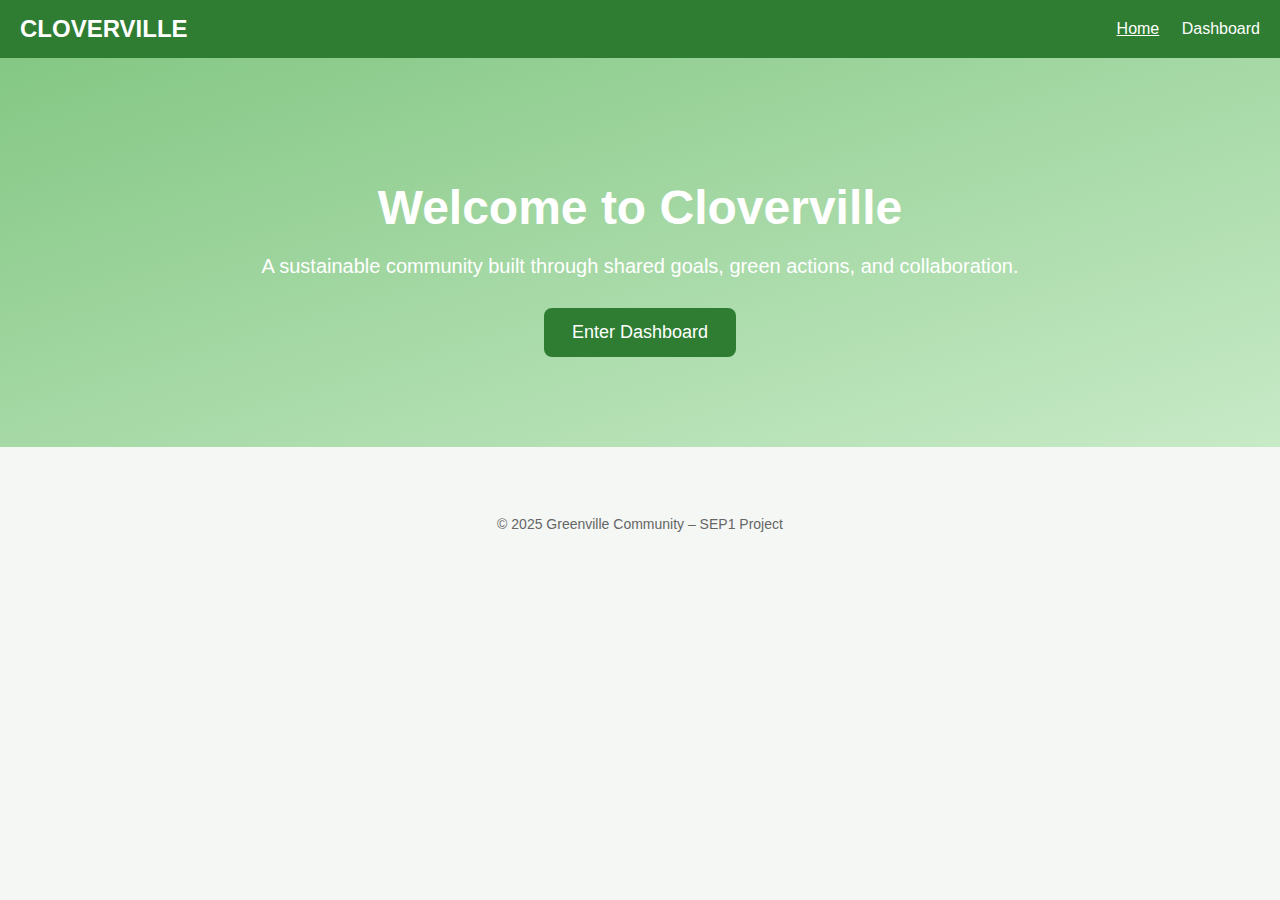
<file: index.html>
<!DOCTYPE html>
<html lang="en">
<head>
    <meta charset="UTF-8">
    <title>Cloverville – Home</title>

    <link rel="stylesheet" href="css/style.css">
</head>

<body>

    <!-- NAVBAR -->
    <header class="navbar">
        <h1 class="logo">CLOVERVILLE</h1>

        <nav>
            <a href="index.html" class="active">Home</a>
            <a href="dashboard.html">Dashboard</a>
        </nav>
    </header>

    <!-- HERO SECTION -->
    <section class="hero">
        <h1 class="hero-title">Welcome to Cloverville</h1>
        <p class="hero-subtitle">
            A sustainable community built through shared goals, green actions, and collaboration.
        </p>

        <a class="main-btn" href="dashboard.html">Enter Dashboard</a>
    </section>

    <!-- FOOTER -->
    <footer class="footer">
        <p>&copy; 2025 Greenville Community – SEP1 Project</p>
    </footer>

</body>

</html>
</file>
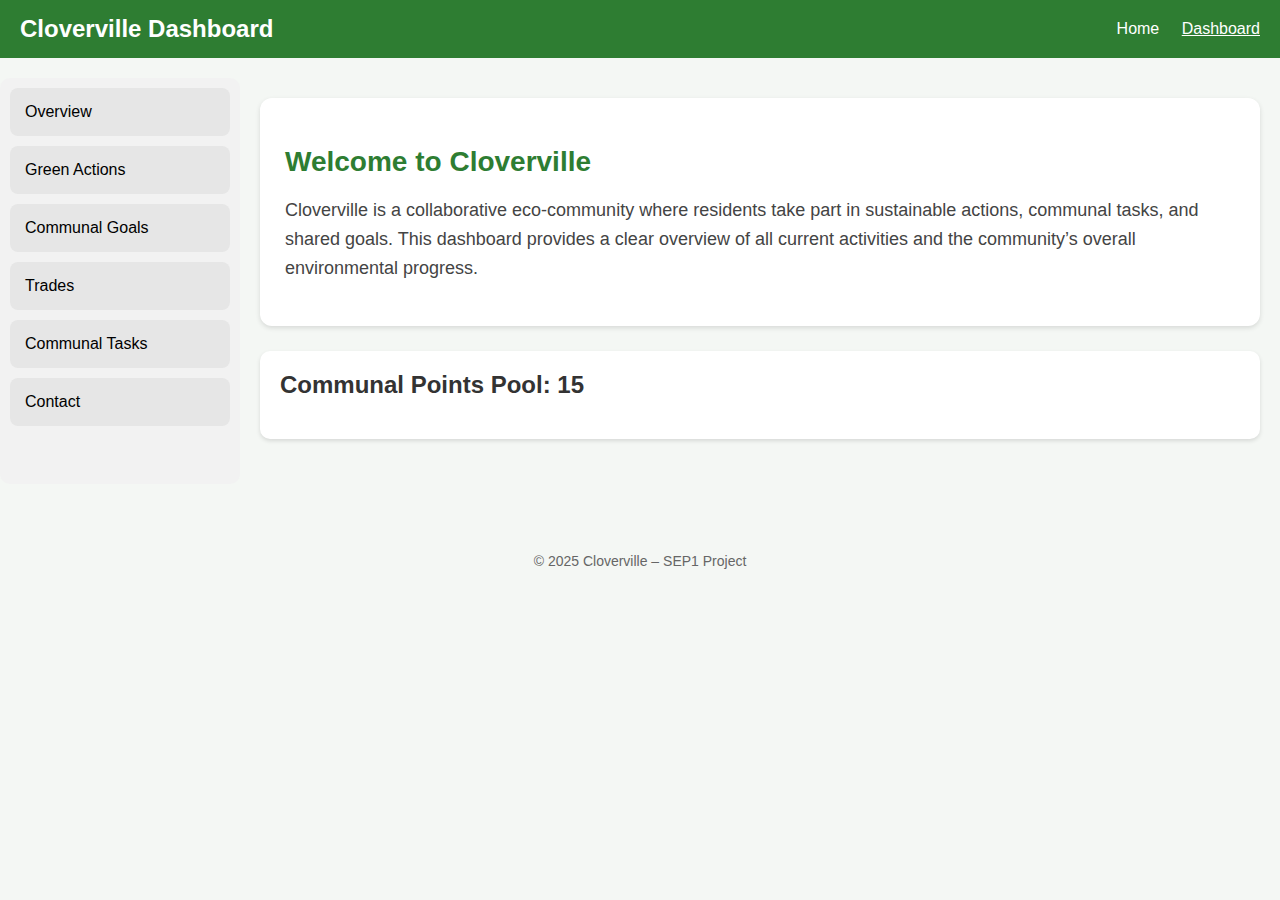
<file: dashboard.html>
<!DOCTYPE html>
<html lang="en">

<head>
    <meta charset="UTF-8" />
    <title>CLOVERVILLE– Dashboard</title>

    <link rel="stylesheet" href="css/style.css">
</head>

<body>

    <!-- NAVBAR -->
    <header class="navbar">
        <div class="menu-toggle">☰</div>
        <h1 class="logo">Cloverville Dashboard</h1>

        <nav>
            <a href="index.html">Home</a>
            <a href="dashboard.html" class="active">Dashboard</a>
        </nav>
    </header>

    <div class="dashboard-container">

        <!-- LEFT MENU -->
        <div class="sidebar">
            <button class="tab-btn active" onclick="showTab('overview', this)">Overview</button>
            <button class="tab-btn" onclick="showTab('actions', this)">Green Actions</button>
            <button class="tab-btn" onclick="showTab('goals', this)">Communal Goals</button>
            <button class="tab-btn" onclick="showTab('tradesTab', this)">Trades</button>
            <button class="tab-btn" onclick="showTab('tasks', this)">Communal Tasks</button>
            <button class="tab-btn" onclick="showTab('contact', this)">Contact</button>
        </div>

        <!-- RIGHT CONTENT AREA -->
        <div class="content-area">

            <!-- ========== OVERVIEW ========== -->
            <div id="overview" class="tab-content">
                <div class="overview-card">
                    <h2>Welcome to Cloverville</h2>
                    <p>
                        Cloverville is a collaborative eco-community where residents take part in 
                        sustainable actions, communal tasks, and shared goals.  
                        This dashboard provides a clear overview of all current activities and 
                        the community’s overall environmental progress.
                    </p>
                </div>

                <!-- Communal points shown in overview -->
                <div class="section">
                    <h2>Communal Points Pool: <span id="communalPool">0</span></h2>
                </div>
            </div>

            <!-- ========== GREEN ACTIONS ========== -->
            <div id="actions" class="tab-content" style="display:none;">
                <h2>Green Actions</h2>
                <div id="greenActions"></div>
            </div>

            <!-- ========== COMMUNAL GOALS ========== -->
            <div id="goals" class="tab-content" style="display:none;">
                <h2>Communal Goals</h2>
                <div id="communalGoals"></div>
            </div>

            <!-- ========== TRADES ========== -->
            <div id="tradesTab" class="tab-content" style="display:none;">
                <h2>Available Trades</h2>
                <div id="trades"></div>
            </div>

            <!-- ========== COMMUNAL TASKS ========== -->
            <div id="tasks" class="tab-content" style="display:none;">
                <h2>Communal Tasks</h2>
                <div id="communalTasks"></div>
            </div>

            <!-- ========== CONTACT ========== -->
            <div id="contact" class="tab-content" style="display:none;">
                <h2>Contact</h2>

                <div class="contact-card">
                    <h3>Romanas Olberkis</h3>
                    <p>Email: romanas@example.com</p>
                    <p>Phone: +45 51 82 44 90</p>
                </div>

                <div class="contact-card">
                    <h3>Ania Peña Dos Ramos</h3>
                    <p>Email: ania@example.com</p>
                    <p>Phone: +45 28 74 12 66</p>
                </div>

                <div class="contact-card">
                    <h3>Luciana Casas</h3>
                    <p>Email: luciana@example.com</p>
                    <p>Phone: +45 42 19 58 03</p>
                </div>
            </div>

        </div>
    </div>

    <!-- FOOTER -->
    <footer class="footer">
        <p>&copy; 2025 Cloverville – SEP1 Project</p>
    </footer>

    <!-- JAVASCRIPT -->
    <script src="js/script.js"></script>

</body>
</html>
</file>
<file: css/style.css>
/* -------------------------------------------------------
   GLOBAL STYLES
   Base styling for all pages
-------------------------------------------------------- */
body {
    font-family: Arial, sans-serif;
    background-color: #f4f7f4;
    margin: 0; /* No default margin */
    color: #333;
}

/* Main content wrapper (for dashboard) */
.page-content {
    margin: 20px;
}

/* Page title (inside main content) */
.page-content h1 {
    color: #2e7d32;
    font-size: 32px;
    margin-bottom: 20px;
}

/* -------------------------------------------------------
   NAVIGATION BAR
-------------------------------------------------------- */
.navbar {
    background: #2e7d32;
    padding: 15px 20px;
    display: flex;
    justify-content: space-between;
    align-items: center;
    color: white;
}

.logo {
    margin: 0;
    font-size: 24px;
}

.navbar nav a {
    color: white;
    margin-left: 18px;
    text-decoration: none;
    font-weight: 500;
}

.navbar nav a:hover,
.navbar nav .active {
    text-decoration: underline;
}

/* -------------------------------------------------------
   HOME PAGE HERO
-------------------------------------------------------- */
.hero {
    padding: 90px 20px;
    text-align: center;
    background: linear-gradient(to bottom right, #84c784, #c7eac7);
    color: white;
}

.hero-title {
    font-size: 48px;
    margin-bottom: 10px;
}

.hero-subtitle {
    font-size: 20px;
    margin-bottom: 30px;
}

/* Main button used in hero */
.main-btn {
    display: inline-block;
    background: #2e7d32;
    color: white;
    padding: 14px 28px;
    font-size: 18px;
    border-radius: 8px;
    border: none;
    cursor: pointer;
    transition: background-color 0.2s ease;
    text-decoration: none;
}

.main-btn:hover {
    background: #1b5e20;
}

/* -------------------------------------------------------
   SECTION WRAPPER (Dashboard sections)
-------------------------------------------------------- */
.section {
    background: white;
    padding: 20px;
    margin-bottom: 25px;
    border-radius: 10px;
    box-shadow: 0 2px 4px rgba(0,0,0,0.12);
}

/* Section titles */
.section h2 {
    margin-top: 0;
}

/* -------------------------------------------------------
   GREEN ACTIONS GRID
-------------------------------------------------------- */
#greenActions {
    display: grid;
    grid-template-columns: repeat(4, 1fr);
    gap: 20px;
}

/* Medium screens */
@media (max-width: 900px) {
    #greenActions {
        grid-template-columns: repeat(2, 1fr);
    }
}

/* Small screens */
@media (max-width: 600px) {
    #greenActions {
        grid-template-columns: 1fr;
    }
}

/* -------------------------------------------------------
   CARD DESIGN (used for actions, goals, trades)
-------------------------------------------------------- */
.card {
    background: #ffffff;
    border-radius: 10px;
    border: 1px solid #dcdcdc;
    padding: 15px;
    width: 100%;
    box-shadow: 0 1px 3px rgba(0,0,0,0.08);
    transition: transform 0.25s ease, box-shadow 0.25s ease;
}

/* Card hover effect */
.card:hover {
    transform: translateY(-6px);
    box-shadow: 0 6px 16px rgba(0,0,0,0.15);
}

/* Card title */
.card h3 {
    margin-top: 10px;
    color: #2e7d32;
}

/* Card images */
.card img {
    width: 100%;
    height: 150px;
    object-fit: cover;
    border-radius: 8px;
    margin-bottom: 10px;
    transition: transform 0.3s ease;
}

/* Zoom image effect on hover */
.card:hover img {
    transform: scale(1.04);
}

/* -------------------------------------------------------
   BUTTONS INSIDE CARDS
-------------------------------------------------------- */
.button-group {
    display: flex;
    gap: 8px;
    margin-top: 10px;
    justify-content: center;
}

.action-btn {
    background-color: #2e7d32;
    color: white;
    border: none;
    padding: 8px 12px;
    border-radius: 6px;
    cursor: pointer;
    font-size: 14px;
    transition: background-color 0.2s ease;
}

.action-btn:hover {
    background-color: #1b5e20;
}

/* -------------------------------------------------------
   COMMUNAL GOALS LAYOUT
-------------------------------------------------------- */
#communalGoals {
    text-align: center;
}

#communalGoals .card {
    margin: 0 auto;
    width: 280px;
}

/* Progress bar style */
progress {
    width: 100%;
    height: 20px;
}

/* -------------------------------------------------------
   TRADES GRID
-------------------------------------------------------- */
#trades {
    display: grid;
    grid-template-columns: repeat(2, 1fr);
    gap: 20px;
}

#trades .card img {
    height: 200px;
}

/* Small screens for trades */
@media (max-width: 800px) {
    #trades {
        grid-template-columns: 1fr;
    }
}

/* -------------------------------------------------------
   FOOTER
-------------------------------------------------------- */
.footer {
    text-align: center;
    margin-top: 40px;
    padding: 15px;
    color: #666;
    font-size: 14px;
    background-color: #f4f7f4;
}
/* Button to redirect to home page */
.redirect-container {
    text-align: right;
    margin-bottom: 15px;
}

.redirect-btn {
    background-color: #2e7d32;
    color: white;
    padding: 8px 16px;
    text-decoration: none;
    border-radius: 6px;
    font-weight: bold;
}

.redirect-btn:hover {
    background-color: #1b5e20;
}
/* SIDEBAR LAYOUT */
.dashboard-container {
    display: flex;
    margin-top: 20px;
}

.sidebar {
    width: 220px;
    background-color: #f2f2f2;
    padding: 10px;
    border-radius: 10px;
}

.tab-btn {
    width: 100%;
    padding: 15px;
    margin-bottom: 10px;
    background: #e6e6e6;
    border: none;
    font-size: 16px;
    text-align: left;
    cursor: pointer;
    border-radius: 8px;
    transition: 0.2s;
}

.tab-btn:hover {
    background: #d1d1d1;
}

.tab-btn.active {
    background: #2e7d32;
    color: white;
}

/* MAIN CONTENT */
.content-area {
    flex: 1;
    padding: 20px;
}

/* CONTACT CARDS */
.contact-card {
    background: white;
    padding: 15px 20px;
    margin-bottom: 15px;
    border-radius: 8px;
    box-shadow: 0 2px 5px rgba(0,0,0,0.1);
}
.overview-card {
    background: #ffffff;
    border-radius: 12px;
    padding: 25px;
    margin-bottom: 25px;
    box-shadow: 0 2px 5px rgba(0,0,0,0.12);
}

.overview-card h2 {
    color: #2e7d32;
    font-size: 28px;
    margin-bottom: 12px;
}

.overview-card p {
    font-size: 18px;
    line-height: 1.6;
    color: #444;
}
/* Hide menu icon on desktop */
.menu-toggle {
    display: none;
    font-size: 28px;
    cursor: pointer;
}

/* Mobile styles */
@media (max-width: 800px) {

    /* Show the menu icon */
    .menu-toggle {
        display: block;
    }

    /* Hide sidebar until menu is opened */
    .sidebar {
        display: none;
        position: absolute;
        top: 60px;
        left: 0;
        background: #f2f2f2;
        width: 220px;
        height: calc(100vh - 60px);
        z-index: 1000;
        padding: 20px;
        box-shadow: 2px 0 6px rgba(0,0,0,0.15);
    }

    /* Stack content below the navbar */
    .dashboard-container {
        flex-direction: column;
    }
}
</file>
